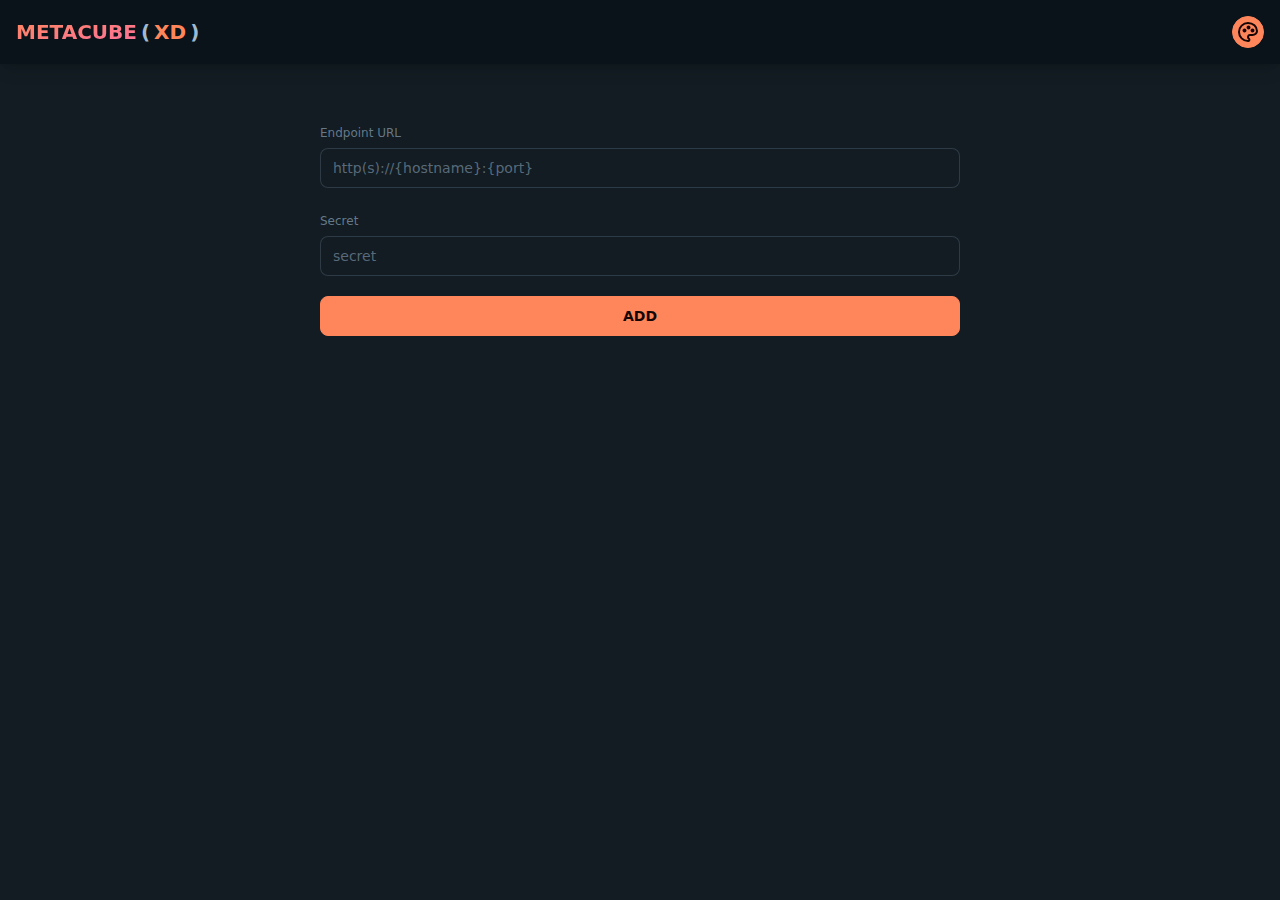
<file: ui/index.html>
<!doctype html>
<html lang="en">
  <head>
    <meta charset="utf-8" />
    <meta
      name="viewport"
      content="width=device-width, initial-scale=1.0, minimum-scale=1.0, maximum-scale=1.0, user-scalable=no, viewport-fit=cover"
    />
    <meta name="theme-color" content="#000000" />
    <link rel="icon" type="image/svg+xml" href="./favicon.svg" />
    <link rel="apple-touch-icon" href="./pwa-192x192.png" />
    <script type="module" crossorigin src="./assets/index-CBNXa-LK.js"></script>
    <link rel="stylesheet" crossorigin href="./assets/index-Cmz0N9d3.css">
  <link rel="manifest" href="./manifest.webmanifest"><script id="vite-plugin-pwa:register-sw" src="./registerSW.js"></script></head>

  <body>
    <noscript>You need to enable JavaScript to run this app.</noscript>

    <div id="root" style="display: contents"></div>
  </body>
</html>
</file>
